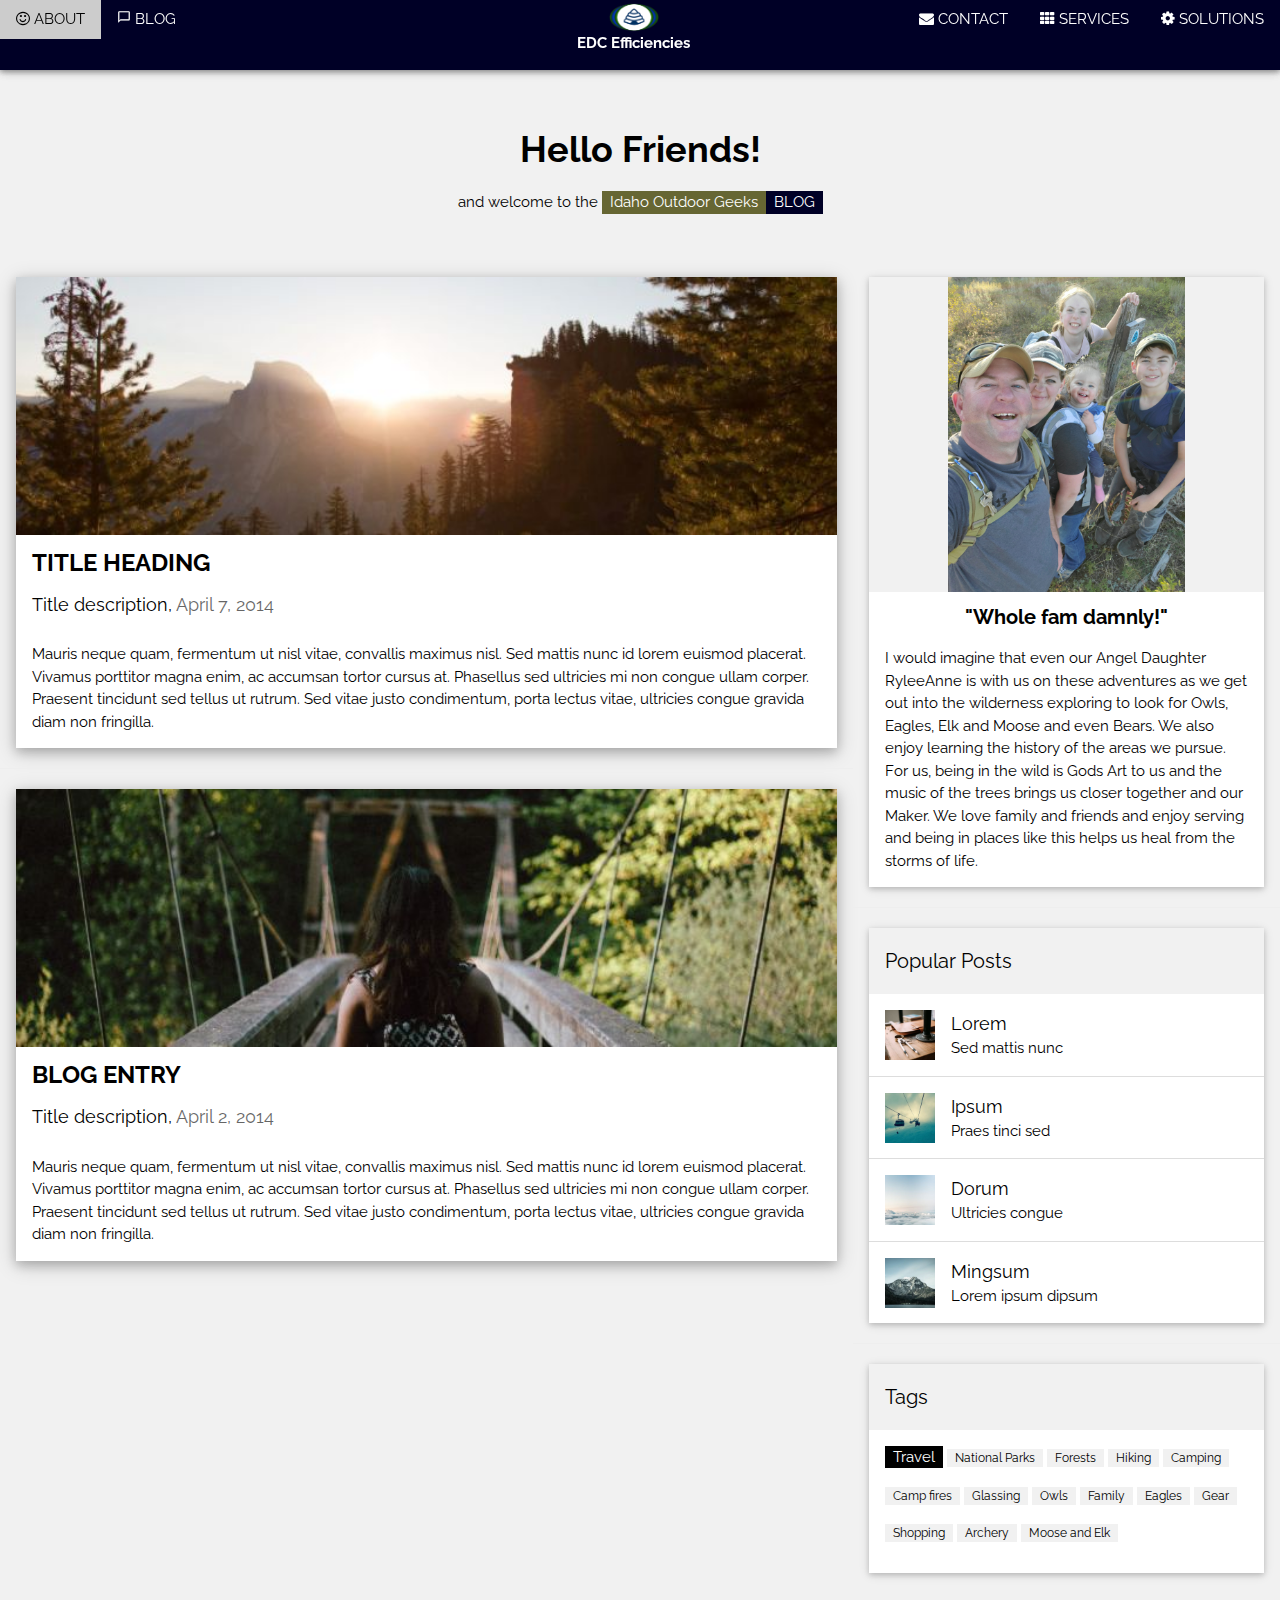
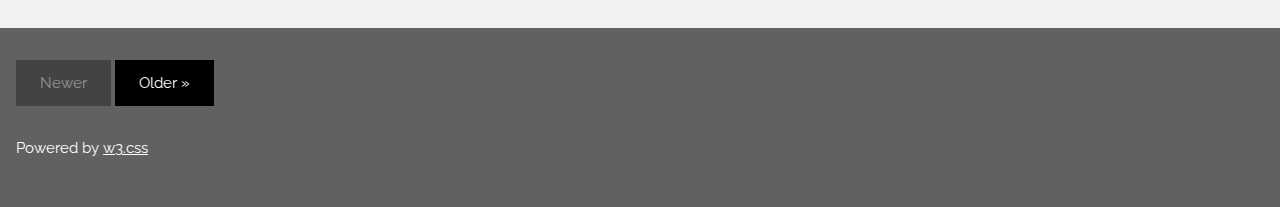
<file: iog.html>
<!DOCTYPE html>
<html>
<head>
<title>W3.CSS Template</title>
<meta charset="UTF-8">
<meta name="viewport" content="width=device-width, initial-scale=1">
<link rel="stylesheet" href="https://www.w3schools.com/w3css/5/w3.css">
<link rel="stylesheet" href="https://fonts.googleapis.com/css?family=Raleway">

<link rel="shortcut icon" type="image/png" href="trs-app-logo.png">
<link rel="stylesheet" href="https://www.w3schools.com/w3css/4/w3.css">
<link rel="stylesheet" href="https://fonts.googleapis.com/css?family=Raleway">
<link rel="stylesheet" href="https://cdnjs.cloudflare.com/ajax/libs/font-awesome/4.7.0/css/font-awesome.min.css">
<link href="https://fonts.googleapis.com/icon?family=Material+Icons" rel="stylesheet">
<style>
  .trs-odGreenBackground {background-color: #666633 !important;}
  .trs-blueBackground {background-color: #000026!important;}
  #a {
  quotes: '"' '"';
}
body,h1,h2,h3,h4,h5 {font-family: "Raleway", sans-serif}
</style>
</head>
<body class="w3-light-grey">
  <!-- Navbar (sit on top) -->
<div class="w3-top w3-card">
  <div class="w3-bar w3-text-white w3-card trs-blueBackground" id="myNavbar">
    <a href="index.html#about" class="w3-bar-item w3-button w3-left w3-hide-medium w3-hide-small"><i class="fa fa-smile-o" style="font-size:16px;"></i> ABOUT</a>
    <a href="iog.html" class="w3-bar-item w3-button w3-hide-medium w3-hide-small"><i class="material-icons" style="font-size: 14px;">chat_bubble_outline</i> BLOG</a>
    <a href="index.html#sol" class="w3-bar-item w3-button w3-right w3-hide-medium w3-hide-small"><i class="fa fa-gear" style="font-size:16px;"></i> SOLUTIONS</a>
    <a href="index.html#work" class="w3-bar-item w3-button w3-right w3-hide-medium w3-hide-small"><i class="fa fa-th"></i> SERVICES</a>
    <a href="index.html#contact" class="w3-bar-item w3-button w3-right w3-hide-medium w3-hide-small"><i class="fa fa-envelope"></i> CONTACT</a>
    <!--img class="w3-left" style="margin: 12px 12px 12px 12px;" src="trs-app-logo.png" width="40" height="40">
    <a href="#home" class="w3-bar-item w3-large w3-button w3-wide w3-hide-small"><strong>EDC Efficiencies</strong></a-->
    <div class="w3-center">
      
        <a href="index.html" class="w3-hide-small w3-text-white w3-hide-medium w3-hide-small" style="text-decoration: none;">
        <!-- <img src='trs-square-eye-transparent.png' width='80' style="margin-left: 3%;margin-top: -12px;margin-bottom: 8px;"><br> -->
          <img src='trs-square-eye-transparent.png' width='50' style="margin-left: 13.5%;margin-top: -8px;margin-bottom: 8px;">
          <p class="trs-blueBackground" style="margin-top: -18px;"><b style="margin-left: 13.5%;">EDC Efficiencies <!--small>Organizational and Preparedness Solutions</small--></b></p>
              
        </a>
      


      <a href="index.html" class="w3-hide-large" style="text-decoration: none;">
        <img src='trs-square-eye-transparent.png' width='50' style="margin-left: -6%;margin-top: -5px;margin-bottom: -5px;"><br>
        <p style="margin-top: -5px;margin-bottom: 2px;"><b class="w3-large" style="margin-left: -6%;">EDC Efficiencies</b></p>
      </a>
    </div>
    
    <!--div class="w3-right w3-hide-small w3-hide-medium">
      
      <a href="#sol" class="w3-bar-item w3-button"><i class="fa fa-gear" style="font-size:16px;"></i> SOLUTIONS</a>
      <a href="#team" class="w3-bar-item w3-button"><i class="fa fa-user"></i> TEAM</a>
      <a href="#work" class="w3-bar-item w3-button"><i class="fa fa-th"></i> SERVICES</a>
      DO NOT DELETE THE TAG BELOW THIS LINE.  When pricing is figured out, this will be implemented 
      
      <a href="#contact" class="w3-bar-item w3-button"><i class="fa fa-envelope"></i> CONTACT</a>
    </div-->
    <!-- Hide right-floated links on small screens and replace them with a menu icon -->
 
    <a href="javascript:void(0)" class="w3-bar-item w3-button w3-right w3-hide-large" style="margin-top: -70px;" onclick="w3_open()">
      <i class="fa fa-bars"></i>
    </a>
  </div>
  
</div>
<nav class="w3-sidebar w3-bar-block trs-blueBackground w3-card w3-animate-left w3-hide-large w3-text-white" style="display:none" id="mySidebar">
  <a href="javascript:void(0)" onclick="w3_close()" class="w3-bar-item w3-button w3-large w3-padding-16">Close ×</a>
  <a href="index.html#about" onclick="w3_close()" class="w3-bar-item w3-button">ABOUT</a>
  <a href="iog.html" onclick="w3_close()" class="w3-bar-item w3-button">BLOG</a>
  <a href="index.html#sol" onclick="w3_close()" class="w3-bar-item w3-button">SOLUTIONS</a>
  <a href="index.html#work" onclick="w3_close()" class="w3-bar-item w3-button">SERVICES</a>
  <!-- <a href="#pricing" onclick="w3_close()" class="w3-bar-item w3-button">PRICING</a> -->
  <a href="index.html#contact" onclick="w3_close()" class="w3-bar-item w3-button">CONTACT</a>
</nav>
<!-- Sidebar on small screens when clicking the menu icon -->
<!--nav class="w3-sidebar w3-bar-block trs-blueBackground w3-card w3-animate-left w3-hide-medium w3-hide-large w3-text-white" style="display:none" id="mySidebar">
  <a href="javascript:void(0)" onclick="w3_close()" class="w3-bar-item w3-button w3-large w3-padding-16">Close ×</a>
  <a href="index.html#about" onclick="w3_close()" class="w3-bar-item w3-button">ABOUT</a>
  <a href="iog.html" onclick="w3_close()" class="w3-bar-item w3-button">BLOG</a>
  <a href="index.html#sol" onclick="w3_close()" class="w3-bar-item w3-button">SOLUTIONS</a>
  <a href="index.html#work" onclick="w3_close()" class="w3-bar-item w3-button">SERVICES</a>
  
  <a href="index.html#contact" onclick="w3_close()" class="w3-bar-item w3-button">CONTACT</a>
</nav-->
<!-- w3-content defines a container for fixed size centered content, 
and is wrapped around the whole page content, except for the footer in this example -->
<div class="w3-content" style="max-width:1400px">

<!-- Header -->
<header class="w3-container w3-center w3-padding-32" style="margin-top: 80px;"> 
  <h1><b>Hello Friends!</b></h1>
  <p>and welcome to the <span class="w3-tag trs-odGreenBackground">Idaho Outdoor Geeks</span><span class="w3-tag trs-blueBackground">BLOG</span></p>
</header>

<!-- Grid -->
<div class="w3-row">

<!-- Blog entries -->
<div class="w3-col l8 s12">
  <!-- Blog entry -->
  <div class="w3-card-4 w3-margin w3-white">
    <img src="img/woods.jpg" alt="Nature" style="width:100%">
    <div class="w3-container">
      <h3><b>TITLE HEADING</b></h3>
      <h5>Title description, <span class="w3-opacity">April 7, 2014</span></h5>
    </div>

    <div class="w3-container">
      <p>Mauris neque quam, fermentum ut nisl vitae, convallis maximus nisl. Sed mattis nunc id lorem euismod placerat. Vivamus porttitor magna enim, ac accumsan tortor cursus at. Phasellus sed ultricies mi non congue ullam corper. Praesent tincidunt sed
        tellus ut rutrum. Sed vitae justo condimentum, porta lectus vitae, ultricies congue gravida diam non fringilla.</p>
      <div class="w3-row">
        <div class="w3-col m8 s12">
          <!-- <p><button class="w3-button w3-padding-large w3-white w3-border"><b>READ MORE »</b></button></p> -->
        </div>
        <div class="w3-col m4 w3-hide-small">
          <!-- <p><span class="w3-padding-large w3-right"><b>Comments  </b> <span class="w3-tag">0</span></span></p> -->
        </div>
      </div>
    </div>
  </div>
  <hr>

  <!-- Blog entry -->
  <div class="w3-card-4 w3-margin w3-white">
  <img src="img/bridge.jpg" alt="Norway" style="width:100%">
    <div class="w3-container">
      <h3><b>BLOG ENTRY</b></h3>
      <h5>Title description, <span class="w3-opacity">April 2, 2014</span></h5>
    </div>

    <div class="w3-container">
      <p>Mauris neque quam, fermentum ut nisl vitae, convallis maximus nisl. Sed mattis nunc id lorem euismod placerat. Vivamus porttitor magna enim, ac accumsan tortor cursus at. Phasellus sed ultricies mi non congue ullam corper. Praesent tincidunt sed
        tellus ut rutrum. Sed vitae justo condimentum, porta lectus vitae, ultricies congue gravida diam non fringilla.</p>
      <div class="w3-row">
        <div class="w3-col m8 s12">
          <!-- <p><button class="w3-button w3-padding-large w3-white w3-border"><b>READ MORE »</b></button></p> -->
        </div>
        <div class="w3-col m4 w3-hide-small">
          <!-- <p><span class="w3-padding-large w3-right"><b>Comments  </b> <span class="w3-badge">2</span></span></p> -->
        </div>
      </div>
    </div>
  </div>
<!-- END BLOG ENTRIES -->
</div>

<!-- Introduction menu -->
<div class="w3-col l4">
  <!-- About Card -->
  <div class="w3-card w3-margin w3-margin-top">
  <!-- <img src="img/iog-img/avatar_g.jpg" style="width:100%"> -->
  <img src="img/2025-09-13 18.25.40.jpg" style="width:60%;margin-left: 20%;">
  
    <div class="w3-container w3-white">
      <h4 class="w3-center"><b>"Whole fam damnly!"</b></h4>
      <p>I would imagine that even our Angel Daughter RyleeAnne is with us on these adventures as we get out into the wilderness exploring to look for Owls, Eagles, Elk and Moose and even Bears.  We also enjoy learning the history of the areas we pursue.  For us, being in the wild is Gods Art to us and the music of the trees brings us closer together and our Maker.  We love family and friends and enjoy serving and being in places like this helps us heal from the storms of life.</p>
    </div>
  </div><hr>
  
  <!-- Posts -->
  <div class="w3-card w3-margin">
    <div class="w3-container w3-padding">
      <h4>Popular Posts</h4>
    </div>
    <ul class="w3-ul w3-hoverable w3-white">
      <li class="w3-padding-16">
        <img src="img/workshop.jpg" alt="Image" class="w3-left w3-margin-right" style="width:50px">
        <span class="w3-large">Lorem</span><br>
        <span>Sed mattis nunc</span>
      </li>
      <li class="w3-padding-16">
        <img src="img/gondol.jpg" alt="Image" class="w3-left w3-margin-right" style="width:50px">
        <span class="w3-large">Ipsum</span><br>
        <span>Praes tinci sed</span>
      </li> 
      <li class="w3-padding-16">
        <img src="img/skies.jpg" alt="Image" class="w3-left w3-margin-right" style="width:50px">
        <span class="w3-large">Dorum</span><br>
        <span>Ultricies congue</span>
      </li>   
      <li class="w3-padding-16 w3-hide-medium w3-hide-small">
        <img src="img/rock.jpg" alt="Image" class="w3-left w3-margin-right" style="width:50px">
        <span class="w3-large">Mingsum</span><br>
        <span>Lorem ipsum dipsum</span>
      </li>  
    </ul>
  </div>
  <hr> 
 
  <!-- Labels / tags -->
  <div class="w3-card w3-margin">
    <div class="w3-container w3-padding">
      <h4>Tags</h4>
    </div>
    <div class="w3-container w3-white">
    <p><span class="w3-tag w3-black w3-margin-bottom">Travel</span> <span class="w3-tag w3-light-grey w3-small w3-margin-bottom">National Parks</span> <span class="w3-tag w3-light-grey w3-small w3-margin-bottom">Forests</span>
      <span class="w3-tag w3-light-grey w3-small w3-margin-bottom">Hiking</span> <span class="w3-tag w3-light-grey w3-small w3-margin-bottom">Camping</span> <span class="w3-tag w3-light-grey w3-small w3-margin-bottom">Camp fires</span>
      <span class="w3-tag w3-light-grey w3-small w3-margin-bottom">Glassing</span> <span class="w3-tag w3-light-grey w3-small w3-margin-bottom">Owls</span> <span class="w3-tag w3-light-grey w3-small w3-margin-bottom">Family</span>
      <span class="w3-tag w3-light-grey w3-small w3-margin-bottom">Eagles</span> <span class="w3-tag w3-light-grey w3-small w3-margin-bottom">Gear</span> <span class="w3-tag w3-light-grey w3-small w3-margin-bottom">Shopping</span>
      <span class="w3-tag w3-light-grey w3-small w3-margin-bottom">Archery</span> <span class="w3-tag w3-light-grey w3-small w3-margin-bottom">Moose and Elk</span>
    </p>
    </div>
  </div>
  
<!-- END Introduction Menu -->
</div>

<!-- END GRID -->
</div><br>

<!-- END w3-content -->
</div>

<!-- Footer -->
<footer class="w3-container w3-dark-grey w3-padding-32 w3-margin-top">
  <button class="w3-button w3-black w3-disabled w3-padding-large w3-margin-bottom">Newer</button>
  <button class="w3-button w3-black w3-padding-large w3-margin-bottom">Older »</button>
  <p>Powered by <a href="https://www.w3schools.com/w3css/default.asp" target="_blank">w3.css</a></p>
</footer>

<script>
// Modal Image Gallery
function onClick(element) {
  document.getElementById("img01").src = element.src;
  document.getElementById("modal01").style.display = "block";
  var captionText = document.getElementById("caption");
  captionText.innerHTML = element.alt;
}


// Toggle between showing and hiding the sidebar when clicking the menu icon
var mySidebar = document.getElementById("mySidebar");

function w3_open() {
  if (mySidebar.style.display === 'block') {
    mySidebar.style.display = 'none';
  } else {
    mySidebar.style.display = 'block';
  }
}

// Close the sidebar with the close button
function w3_close() {
    mySidebar.style.display = "none";
}
</script>
</body>
</html>
</file>
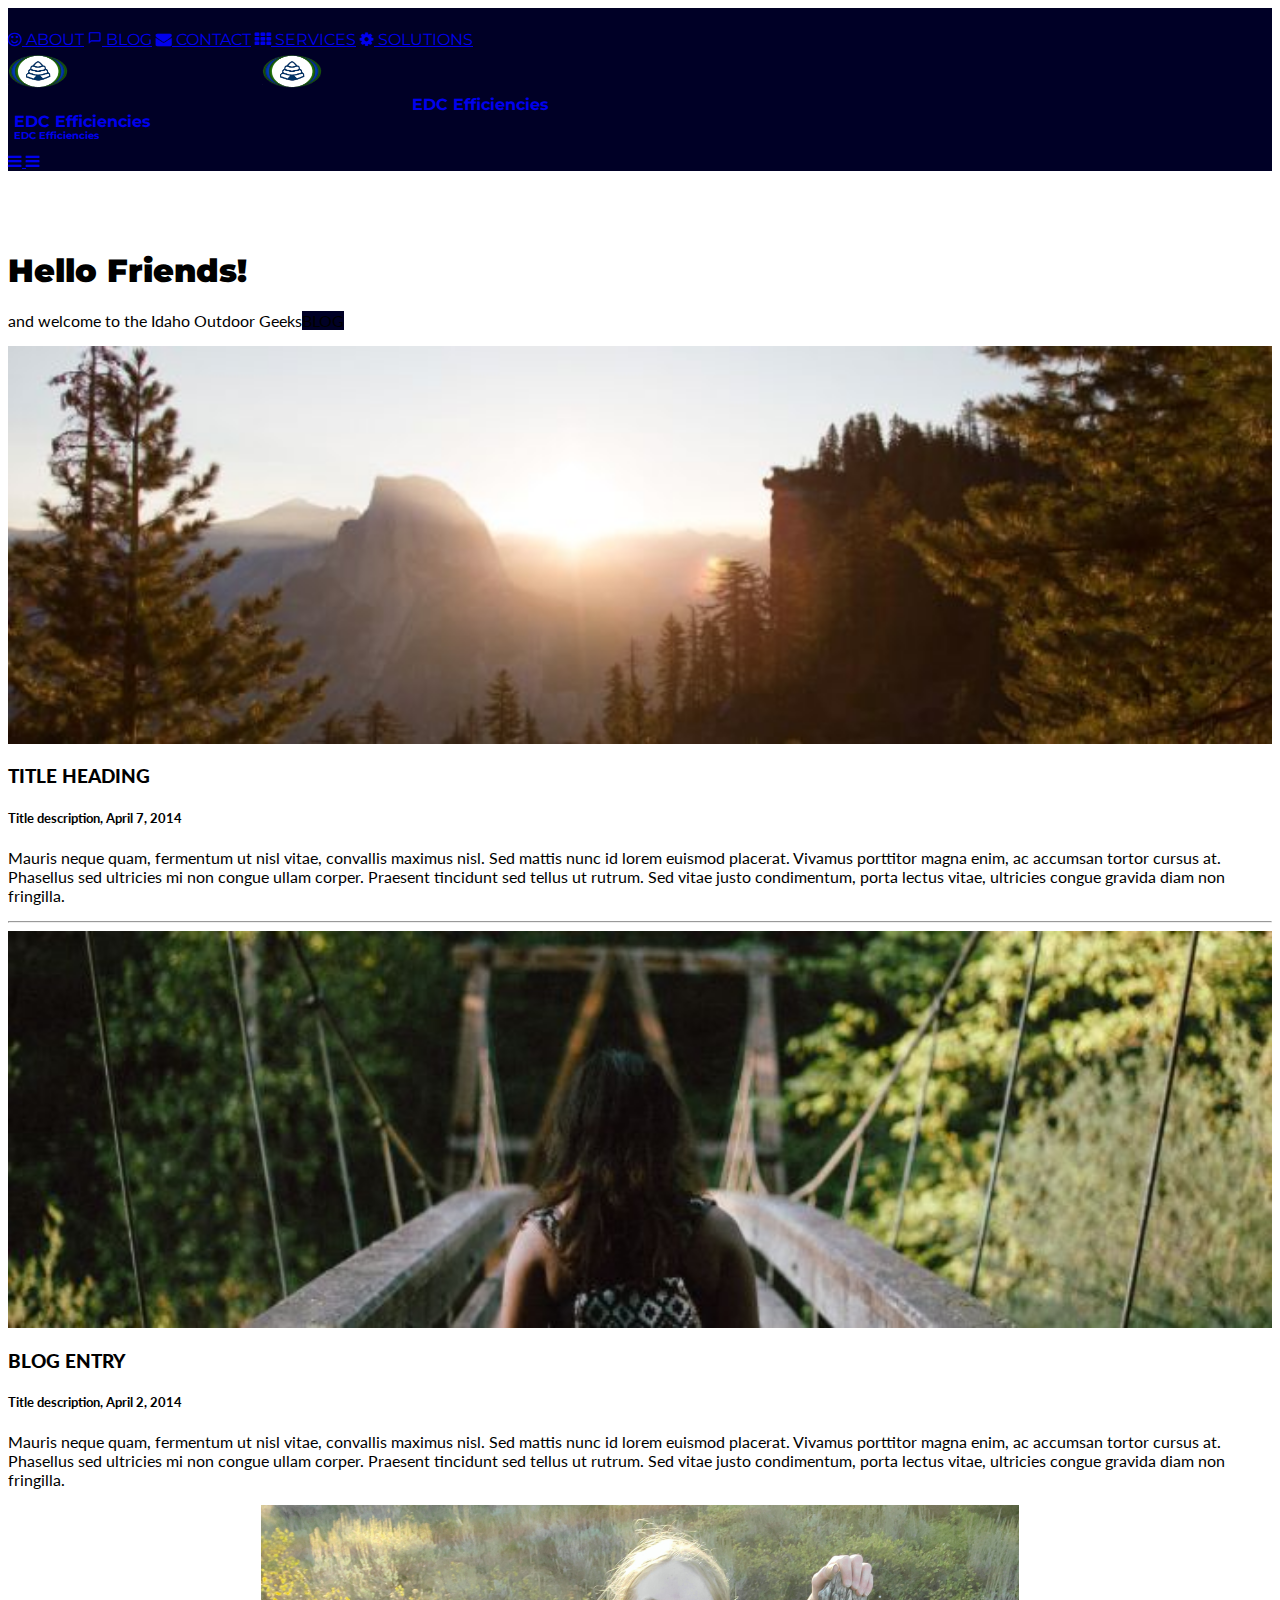
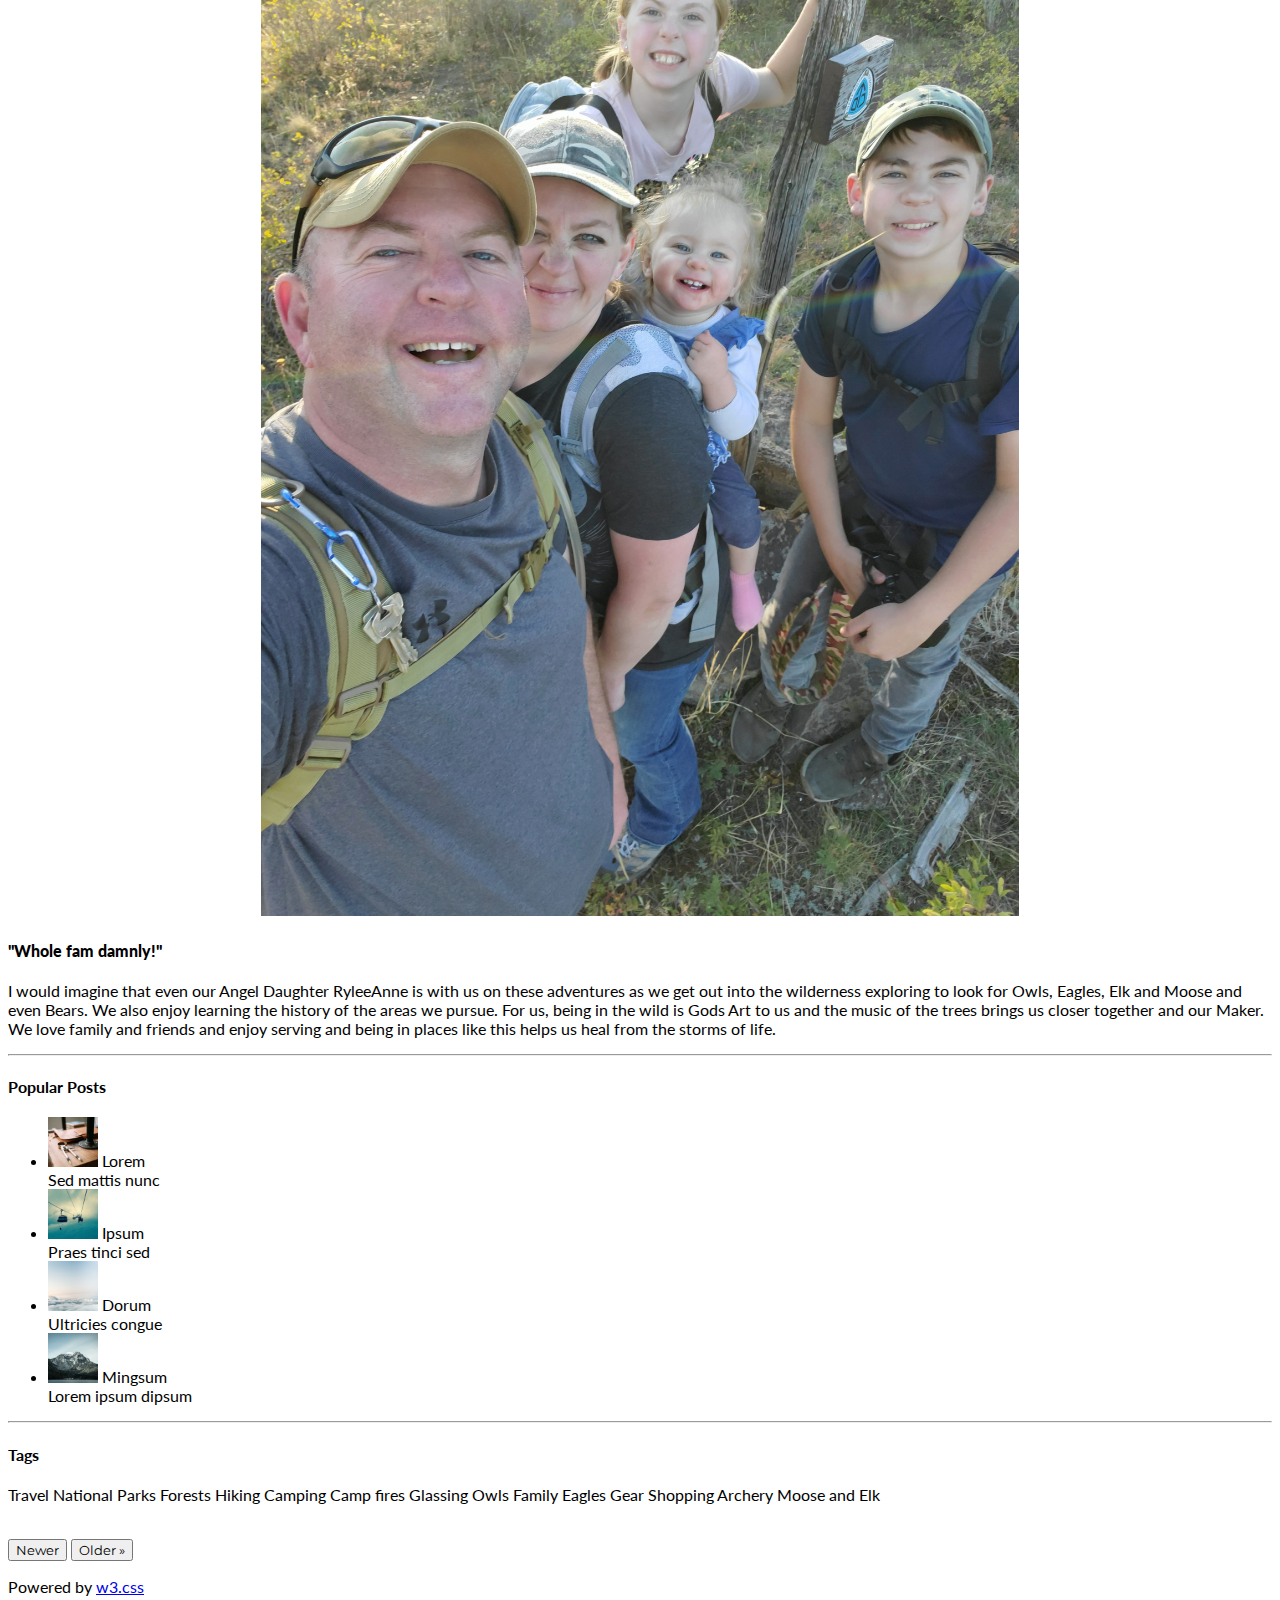
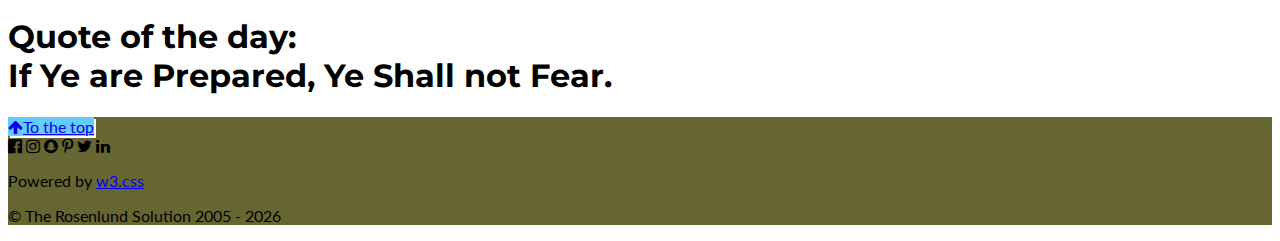
<file: new-iog.html>
<!DOCTYPE html>
<html lang="en">
<head>
<title>W3.CSS Template</title>
<meta charset="UTF-8">
<meta name="viewport" content="width=device-width, initial-scale=1">
<link rel="stylesheet" href="https://www.w3schools.com/w3css/5/w3.css">
<link rel="stylesheet" href="https://fonts.googleapis.com/css?family=Lato">
<link rel="stylesheet" href="https://fonts.googleapis.com/css?family=Montserrat">
<link rel="stylesheet" href="https://cdnjs.cloudflare.com/ajax/libs/font-awesome/4.7.0/css/font-awesome.min.css">

<link rel="shortcut icon" type="image/png" href="trs-app-logo.png">
    <!-- <link rel="stylesheet" href="https://www.w3schools.com/w3css/4/w3.css"> -->
    <link rel="stylesheet" href="https://fonts.googleapis.com/css?family=Raleway">
<!-- <link rel="stylesheet" href="https://cdnjs.cloudflare.com/ajax/libs/font-awesome/4.7.0/css/font-awesome.min.css"> -->
    <link href="https://fonts.googleapis.com/icon?family=Material+Icons" rel="stylesheet">
<style>
  .trs-blueBackground {background-color: #000026!important;}
    .solutions-2 {
      background-image: url("img/solutions-2.png");
      width: 20px;
      height: 20px;
    }
    .trs-blueTxt {color: #000026!important;}
    .trs-greenBackground {background-color: #666633 !important;}
    .trs-darkGreenTxt {color: #004400 !important;}
    .trs-odGreenTxt {color: #666633 !important;}
    .trs-margin-top{margin-top: 8px;}
    .trs-lightBlue {color: #66ccff !important}
    .trs-hoverLightBlue:hover {color: #66ccff !important}
    .trs-hoverDarkBlue:hover {color: #000026 !important}
    .trs-lightBlueBackround {background-color: #66ccff !important}
    .trs-hoverLightBlueBackround:hover {background-color: #66ccff !important}
    .w3-button {opacity: none !important}
body,h1,h2,h3,h4,h5,h6 {font-family: "Lato", sans-serif}
.w3-bar,h1,button {font-family: "Montserrat", sans-serif}
.fa-anchor,.fa-coffee {font-size:200px}
</style>
</head>
<body>

<!-- Navbar -->
<div class="w3-top">
  <!-- Navbar (sit on top) for large screens -->
  <div class="w3-top w3-card" style="width: 100%;">
    <div class="w3-bar w3-text-white w3-card trs-blueBackground" id="myNavbar">
      <a href="#about" class="w3-bar-item w3-button w3-left w3-hide-medium w3-hide-small"><i class="fa fa-smile-o" style="font-size:16px;margin-top: 23px;"></i> ABOUT</a>
      <a href="new-iog.html" class="w3-bar-item w3-button w3-hide-medium w3-hide-small"><i class="material-icons" style="font-size: 14px;margin-top: 23px;">chat_bubble_outline</i> BLOG</a>
      <a href="#contact" class="w3-bar-item w3-button w3-right w3-hide-medium w3-hide-small"><i class="fa fa-envelope" style="margin-top: 23px;"></i> CONTACT</a>
      <a href="#work" class="w3-bar-item w3-button w3-right w3-hide-medium w3-hide-small"><i class="fa fa-th" style="margin-top: 23px;"></i> SERVICES</a>
      <a href="#sol" class="w3-bar-item w3-button w3-right w3-hide-medium w3-hide-small"><i class="fa fa-gear" style="font-size:16px;margin-top: 23px;"></i> SOLUTIONS</a>
      
      
      <div class="w3-center">
        <a href="index.html" class="w3-text-white" style="text-decoration: none;">
          <img src='trs-square-eye-transparent.png' class="w3-hide-large" width='60' style="margin-top: -8px;margin-bottom: 8px;">
          <img src='trs-square-eye-transparent.png' class="w3-hide-medium w3-hide-small" width='60' style="margin-left: 15%;margin-top: -8px;margin-bottom: 8px;">
          <p class="trs-blueBackground w3-hide-medium w3-hide-small" style="margin-left: 32%;margin-top: -18px;"><b>EDC Efficiencies </b></p>
          <p class="trs-blueBackground w3-hide-large w3-hide-small" style="margin-left: 0.5%;margin-top: -18px;"><b>EDC Efficiencies </b></p>
          <p class="trs-blueBackground w3-hide-large w3-hide-medium" style="margin-left: 0.5%;margin-top: -18px;font-size: 10px;"><b>EDC Efficiencies </b></p>
        </a>
      </div>
      
      <a href="javascript:void(0)" class="w3-bar-item w3-button w3-right w3-hide-large w3-hide-small" style="margin-top: -60px;" onclick="w3_open()">
        <i class="fa fa-bars"></i>
      </a>
      <a href="javascript:void(0)" class="w3-bar-item w3-button w3-right w3-hide-large w3-hide-medium" style="margin-top: -53px;" onclick="w3_open()">
        <i class="fa fa-bars"></i>
      </a>
    </div>
  </div>
  <!--div class="w3-bar w3-red w3-card w3-large">
    <a class="w3-bar-item w3-button w3-hide-large w3-right w3-padding-large w3-hover-white w3-large w3-red" href="javascript:void(0);" onclick="myFunction()" title="Toggle Navigation Menu"><i class="fa fa-bars"></i></a>
    <p style="margin-top: -15px;margin-bottom: -15px;"><a href="#" class="" style="margin-left: 45.3%;">
      <img src='trs-square-eye-transparent.png' width='80'><br>
      <span style="margin-left: 30%;margin-top: -10px;">EDC Efficiencies</span>
    </a></p>
    <p style="margin-top: -60px;margin-bottom: -15px;"><a href="#" class="w3-button w3-hide-small w3-hide-medium w3-padding-large w3-hover-white w3-right">Link 1</a></p>
    <p style="margin-top: -60px;margin-bottom: -15px;"><a href="#" class="w3-button w3-hide-small w3-hide-medium w3-padding-large w3-hover-white w3-right">Link 2</a></p>
    <p style="margin-top: -60px;margin-bottom: -15px;"><a href="#" class="w3-button w3-hide-small w3-hide-medium w3-padding-large w3-hover-white w3-right">Link 3</a></p>
    <p style="margin-top: -60px;margin-bottom: -15px;"><a href="#" class="w3-button w3-hide-small w3-hide-medium w3-padding-large w3-hover-white w3-right">Link 4</a></p>
  </div-->
  <!-- Navbar on small screens -->
  <!--div id="navDemo" class="w3-bar-block w3-white w3-hide w3-hide-large w3-hide-medium w3-large">
    <a href="#" class="w3-bar-item w3-button w3-padding-large">Link 1</a>
    <a href="#" class="w3-bar-item w3-button w3-padding-large">Link 2</a>
    <a href="#" class="w3-bar-item w3-button w3-padding-large">Link 3</a>
    <a href="#" class="w3-bar-item w3-button w3-padding-large">Link 4</a>
  </div-->
  <!-- Sidebar on small screens when clicking the menu icon -->
<nav class="w3-sidebar w3-bar-block trs-blueBackground w3-card w3-animate-left w3-hide-large w3-text-white" style="display:none" id="mySidebar">
  <a href="javascript:void(0)" onclick="w3_close()" class="w3-bar-item w3-button w3-large w3-padding-16">Close ×</a>
  <a href="#about" onclick="w3_close()" class="w3-bar-item w3-button">ABOUT</a>
  <a href="new-iog.html" onclick="w3_close()" class="w3-bar-item w3-button">BLOG</a>
  <a href="#sol" onclick="w3_close()" class="w3-bar-item w3-button">SOLUTIONS</a>
  <a href="#work" onclick="w3_close()" class="w3-bar-item w3-button">SERVICES</a>
  <!-- <a href="#pricing" onclick="w3_close()" class="w3-bar-item w3-button">PRICING</a> -->
  <a href="#contact" onclick="w3_close()" class="w3-bar-item w3-button">CONTACT</a>
</nav>
</div>

<!-- Header -->
<!--header class="w3-container trs-blueBackground w3-center w3-text-white" style="padding:128px 16px" id="home">
  <h1 class="w3-margin w3-jumbo w3-hide-small w3-hide-medium">Get Organized, Be Ready</h1>
  <h1 class="w3-margin w3-large w3-hide-large w3-hide-medium">Get Organized, Be Ready</h1>
  <h1 class="w3-margin w3-hide-large w3-hide-small" style="font-size: 30px;">Get Organized, Be Ready</h1>
  <p class="w3-xlarge">Simple Preparedness Solutions</p>
  <button class="w3-button w3-black w3-padding-large w3-large w3-margin-top">Learn More</button>
</header-->

<!-- Header -->
<div class="w3-container" id="home">

<header class="w3-container w3-center w3-padding-32" style="margin-top: 80px;"> 
  <h1><b>Hello Friends!</b></h1>
  <p>and welcome to the <span class="w3-tag trs-odGreenBackground">Idaho Outdoor Geeks</span><span class="w3-tag trs-blueBackground">BLOG</span></p>
</header>
</div>

<!-- Grid -->
<div class="w3-row">

<!-- Blog entries -->
<div class="w3-col l8 s12">
  <!-- Blog entry -->
  <div class="w3-card-4 w3-margin w3-white">
    <img src="img/woods.jpg" alt="Nature" style="width:100%">
    <div class="w3-container">
      <h3><b>TITLE HEADING</b></h3>
      <h5>Title description, <span class="w3-opacity">April 7, 2014</span></h5>
    </div>

    <div class="w3-container">
      <p>Mauris neque quam, fermentum ut nisl vitae, convallis maximus nisl. Sed mattis nunc id lorem euismod placerat. Vivamus porttitor magna enim, ac accumsan tortor cursus at. Phasellus sed ultricies mi non congue ullam corper. Praesent tincidunt sed
        tellus ut rutrum. Sed vitae justo condimentum, porta lectus vitae, ultricies congue gravida diam non fringilla.</p>
      <div class="w3-row">
        <div class="w3-col m8 s12">
          <!-- <p><button class="w3-button w3-padding-large w3-white w3-border"><b>READ MORE »</b></button></p> -->
        </div>
        <div class="w3-col m4 w3-hide-small">
          <!-- <p><span class="w3-padding-large w3-right"><b>Comments  </b> <span class="w3-tag">0</span></span></p> -->
        </div>
      </div>
    </div>
  </div>
  <hr>

  <!-- Blog entry -->
  <div class="w3-card-4 w3-margin w3-white">
  <img src="img/bridge.jpg" alt="Norway" style="width:100%">
    <div class="w3-container">
      <h3><b>BLOG ENTRY</b></h3>
      <h5>Title description, <span class="w3-opacity">April 2, 2014</span></h5>
    </div>

    <div class="w3-container">
      <p>Mauris neque quam, fermentum ut nisl vitae, convallis maximus nisl. Sed mattis nunc id lorem euismod placerat. Vivamus porttitor magna enim, ac accumsan tortor cursus at. Phasellus sed ultricies mi non congue ullam corper. Praesent tincidunt sed
        tellus ut rutrum. Sed vitae justo condimentum, porta lectus vitae, ultricies congue gravida diam non fringilla.</p>
      <div class="w3-row">
        <div class="w3-col m8 s12">
          <!-- <p><button class="w3-button w3-padding-large w3-white w3-border"><b>READ MORE »</b></button></p> -->
        </div>
        <div class="w3-col m4 w3-hide-small">
          <!-- <p><span class="w3-padding-large w3-right"><b>Comments  </b> <span class="w3-badge">2</span></span></p> -->
        </div>
      </div>
    </div>
  </div>
<!-- END BLOG ENTRIES -->
</div>

<!-- Introduction menu -->
<div class="w3-col l4">
  <!-- About Card -->
  <div class="w3-card w3-margin w3-margin-top">
  <!-- <img src="img/iog-img/avatar_g.jpg" style="width:100%"> -->
  <img src="img/2025-09-13 18.25.40.jpg" style="width:60%;margin-left: 20%;">
  
    <div class="w3-container w3-white">
      <h4 class="w3-center"><b>"Whole fam damnly!"</b></h4>
      <p>I would imagine that even our Angel Daughter RyleeAnne is with us on these adventures as we get out into the wilderness exploring to look for Owls, Eagles, Elk and Moose and even Bears.  We also enjoy learning the history of the areas we pursue.  For us, being in the wild is Gods Art to us and the music of the trees brings us closer together and our Maker.  We love family and friends and enjoy serving and being in places like this helps us heal from the storms of life.</p>
    </div>
  </div><hr>
  
  <!-- Posts -->
  <div class="w3-card w3-margin">
    <div class="w3-container w3-padding">
      <h4>Popular Posts</h4>
    </div>
    <ul class="w3-ul w3-hoverable w3-white">
      <li class="w3-padding-16">
        <img src="img/workshop.jpg" alt="Image" class="w3-left w3-margin-right" style="width:50px">
        <span class="w3-large">Lorem</span><br>
        <span>Sed mattis nunc</span>
      </li>
      <li class="w3-padding-16">
        <img src="img/gondol.jpg" alt="Image" class="w3-left w3-margin-right" style="width:50px">
        <span class="w3-large">Ipsum</span><br>
        <span>Praes tinci sed</span>
      </li> 
      <li class="w3-padding-16">
        <img src="img/skies.jpg" alt="Image" class="w3-left w3-margin-right" style="width:50px">
        <span class="w3-large">Dorum</span><br>
        <span>Ultricies congue</span>
      </li>   
      <li class="w3-padding-16 w3-hide-medium w3-hide-small">
        <img src="img/rock.jpg" alt="Image" class="w3-left w3-margin-right" style="width:50px">
        <span class="w3-large">Mingsum</span><br>
        <span>Lorem ipsum dipsum</span>
      </li>  
    </ul>
  </div>
  <hr> 
 
  <!-- Labels / tags -->
  <div class="w3-card w3-margin">
    <div class="w3-container w3-padding">
      <h4>Tags</h4>
    </div>
    <div class="w3-container w3-white">
    <p><span class="w3-tag w3-black w3-margin-bottom">Travel</span> <span class="w3-tag w3-light-grey w3-small w3-margin-bottom">National Parks</span> <span class="w3-tag w3-light-grey w3-small w3-margin-bottom">Forests</span>
      <span class="w3-tag w3-light-grey w3-small w3-margin-bottom">Hiking</span> <span class="w3-tag w3-light-grey w3-small w3-margin-bottom">Camping</span> <span class="w3-tag w3-light-grey w3-small w3-margin-bottom">Camp fires</span>
      <span class="w3-tag w3-light-grey w3-small w3-margin-bottom">Glassing</span> <span class="w3-tag w3-light-grey w3-small w3-margin-bottom">Owls</span> <span class="w3-tag w3-light-grey w3-small w3-margin-bottom">Family</span>
      <span class="w3-tag w3-light-grey w3-small w3-margin-bottom">Eagles</span> <span class="w3-tag w3-light-grey w3-small w3-margin-bottom">Gear</span> <span class="w3-tag w3-light-grey w3-small w3-margin-bottom">Shopping</span>
      <span class="w3-tag w3-light-grey w3-small w3-margin-bottom">Archery</span> <span class="w3-tag w3-light-grey w3-small w3-margin-bottom">Moose and Elk</span>
    </p>
    </div>
  </div>
  
<!-- END Introduction Menu -->
</div>

<!-- END GRID -->
</div><br>

<!-- END w3-content -->
</div>

<!-- Footer -->
<footer class="w3-container w3-dark-grey w3-padding-32 w3-margin-top">
  <button class="w3-button w3-black w3-disabled w3-padding-large w3-margin-bottom">Newer</button>
  <button class="w3-button w3-black w3-padding-large w3-margin-bottom">Older »</button>
  <p>Powered by <a href="https://www.w3schools.com/w3css/default.asp" target="_blank">w3.css</a></p>
</footer>







<!-- Solutions -->
<!--div class="w3-container" style="padding:100px 16px;" id="sol">
  <h3 class="w3-center">WHAT WE PROVIDE</h3>
  
  <div class="w3-row-padding w3-center" style="margin-top:74px">
    <div class="w3-quarter">
      <i class="fa fa-refresh w3-margin-bottom w3-jumbo w3-center trs-odGreenTxt"></i>
      <p class="w3-large">Clean</p>
      <p class="w3-hide-medium">Having a clean environment brings clarity and peace of mind.<br>
      Clean surfaces give us confidence in where we place our hands and things, giving us confidence in our step.<br>
      Having clean tech, tools and equipment keeps things free from dust that helps prevent overheating, while keeping the software that is running our devices, clean and up to date and virus free.<br>
      We can help you get all cleaned up giving you peace of mind in your preparedness practices.</p>
    </div>
    <div class="w3-quarter">
      <i class="fa fa-th w3-margin-bottom w3-jumbo trs-odGreenTxt"></i>
      <p class="w3-large">Organize</p>
      <p class="w3-hide-medium">It pays to be organized.<br>
      Getting organized leads to less stress.<br>
      Having less stress leads to a clearer mind.<br>
      Having a clearer mind helps us think about improvement and better order to things.<br>
      Having good order gives good peace of mind.<br>
      Having a good peace of mind helps us find joy and achieve happiness.</p>
    </div>
    <div class="w3-quarter">
      <i class="fa fa-cog w3-margin-bottom w3-jumbo trs-odGreenTxt"></i>
      <p class="w3-large">Prepare</p>
      <p class="w3-hide-medium">If we are prepared, we shall not fear.<br>
      Preparation is not just a thing to do, it is a way of life.<br>
      Good Planning and Preparation give us purpose.<br>
      Planning helps keep things fresh in our minds.<br>
      Planning helps us adapt to changes.<br>
      Being prepared gives us confidence.<br> 
      Confidence reassures us that we are ready to battle life.
      
    </div>
    <div class="w3-quarter">
      <i class="fa fa-shield w3-margin-bottom w3-jumbo trs-odGreenTxt"></i>
      <p class="w3-large">Secure</p>
      <p class="w3-hide-medium">Security is number one.<br>
      We are living in uncertain times.<br>
      We are also living in a beautiful world.<br>
      Having good security helps us feel safe.<br>
      Having good Situational awareness.<br>
      Keeps us on our guard.<br>
      Keeping us ready<br>
      and practicing safe concepts<br>
      in all that we do.<br>
      Having good Community<br>
      solidifies security.<br>
      Lets look out for each other!</p>
    </div>
  </div>
  <h3 class="w3-center">Utilizing Tech to do so</h3>
</div-->

<!-- First Grid -->
<!--div class="w3-row-padding w3-padding-64 w3-container">
  <div class="w3-content">
    <div class="w3-third w3-center">
      <i class="fa fa-anchor w3-padding-64 w3-text-red"></i>
    </div>
    <div class="w3-twothird">
      <h1>Lorem Ipsum</h1>
      <h5 class="w3-padding-32">Lorem ipsum dolor sit amet, consectetur adipiscing elit, sed do eiusmod tempor incididunt ut labore et dolore magna aliqua. Ut enim ad minim veniam, quis nostrud exercitation ullamco laboris nisi ut aliquip ex ea commodo consequat.</h5>

      <p class="w3-text-grey">Lorem ipsum dolor sit amet, consectetur adipiscing elit, sed do eiusmod tempor incididunt ut labore et dolore magna aliqua. Ut enim ad minim veniam, quis nostrud exercitation ullamco laboris nisi ut aliquip ex ea commodo consequat. Excepteur sint
        occaecat cupidatat non proident, sunt in culpa qui officia deserunt mollit anim id est laborum consectetur adipiscing elit, sed do eiusmod tempor incididunt ut labore et dolore magna aliqua. Ut enim ad minim veniam, quis nostrud exercitation ullamco
        laboris nisi ut aliquip ex ea commodo consequat.</p>
    </div>

    
  </div>
</div-->

<!-- Second Grid -->
<!--div class="w3-row-padding w3-light-grey w3-padding-64 w3-container">
  <div class="w3-content">
    <div class="w3-third w3-center">
      <i class="fa fa-coffee w3-padding-64 w3-text-red w3-margin-right"></i>
    </div>

    <div class="w3-twothird">
      <h1>Lorem Ipsum</h1>
      <h5 class="w3-padding-32">Lorem ipsum dolor sit amet, consectetur adipiscing elit, sed do eiusmod tempor incididunt ut labore et dolore magna aliqua. Ut enim ad minim veniam, quis nostrud exercitation ullamco laboris nisi ut aliquip ex ea commodo consequat.</h5>

      <p class="w3-text-grey">Lorem ipsum dolor sit amet, consectetur adipiscing elit, sed do eiusmod tempor incididunt ut labore et dolore magna aliqua. Ut enim ad minim veniam, quis nostrud exercitation ullamco laboris nisi ut aliquip ex ea commodo consequat. Excepteur sint
        occaecat cupidatat non proident, sunt in culpa qui officia deserunt mollit anim id est laborum consectetur adipiscing elit, sed do eiusmod tempor incididunt ut labore et dolore magna aliqua. Ut enim ad minim veniam, quis nostrud exercitation ullamco
        laboris nisi ut aliquip ex ea commodo consequat.</p>
    </div>
  </div>
</div-->
<!-- Promo Section - "We know design" -->
<!--div class="w3-container trs-greenBackground" style="padding:128px 16px">
  <div class="w3-row-padding">
    <div class="w3-col m6">
      <h3 class="trs-blueTxt">Simple Tech for Simple Prep</h3>
      <p class="w3-text-white">Getting Organized and Prepared for every day life utilizing technology for Simple Preparedness Solutions.</p>
      <p class="w3-text-white">We can help you understand your technology for simpler preparedness solutions.<br>Comms, gps, phones, tablets, computers.<br>We use all of these devices in the great outdoors at times.  We can help you better understand these devices and how to use them.</p>
      <p><a href="#work" class="w3-button trs-lightBlueBackround" style="box-shadow: 2px 2px #000026;"><i class="fa fa-th"> </i> View Our Works</a></p>
    </div>
    <div class="w3-col m6">
      <img class="w3-image w3-round-large" src="https://www.w3schools.com/w3images/phone_buildings.jpg" alt="Buildings" width="700" height="394">
    </div>
  </div>
</div-->

<!-- Work Section -->
<!--div class="w3-container" style="padding:100px 16px" id="work">
  <h3 class="w3-center">WHAT WE DO</h3>
  <p class="w3-center w3-large">We have been pretty diverse</p>

  <div class="w3-row-padding" style="margin-top:64px">
    <div class="w3-col l4 m6">
      <img src="2023-11-18 14.18.41.jpg" style="width:100%" onclick="onClick(this)" class="w3-hover-opacity" alt="Exploring">
      <p class="w3-center" style="margin-top: -5px;margin-bottom: -5px;">Exploring</p>
    </div>
    <div class="w3-col l4 m6">
      <img src="2023-12-02 14.48.07.jpg" style="width:100%" onclick="onClick(this)" class="w3-hover-opacity" alt="Wild life Photography ">
      <p class="w3-center" style="margin-top: -5px;margin-bottom: -5px;">Wild life Photography</p>
    </div>
    <div class="w3-col l4 m6">
      <img src="2023-12-09 14.26.48.jpg" style="width:100%" onclick="onClick(this)" class="w3-hover-opacity" alt="Year round Exercise">
      <p class="w3-center" style="margin-top: -5px;margin-bottom: -5px;">Year round Exercise</p>
    </div>
    
  </div>

  <div class="w3-row-padding w3-section">
    
    <div class="w3-col l4 m6">
      <img src="2024-03-12 12.12.39.jpg" style="width:100%" onclick="onClick(this)" class="w3-hover-opacity" alt="Computer Cleaning">
      <p class="w3-center" style="margin-top: -5px;margin-bottom: -5px;">Computer Cleaning</p>
    </div>
    <div class="w3-col l4 m6">
      <img src="WebCode.png" style="width:100%" onclick="onClick(this)" class="w3-hover-opacity" alt="Web Building">
      <p class="w3-center" style="margin-top: -5px;margin-bottom: -5px;">Web Building</p>
    </div>
    <div class="w3-col l4 m6">
      <img src="gettyimages-1599973349-612x612.jpg" style="width:100%" onclick="onClick(this)" class="w3-hover-opacity" alt="Cyber Security">
      <p class="w3-center" style="margin-top: -5px;margin-bottom: -5px;">Cyber Security</p>
    </div>
  </div>

  <div class="w3-row-padding w3-section">
    <div class="w3-col l4 m6">
      <img src="2024-01-15 11.44.42.jpg" style="width:100%" onclick="onClick(this)" class="w3-hover-opacity" alt="Off Road">
      <p class="w3-center" style="margin-top: -5px;margin-bottom: -5px;">Off Road</p>
    </div>
    <div class="w3-col l4 m6">
      <img src="2024-01-04 15.21.39.jpg" style="width:100%" onclick="onClick(this)" class="w3-hover-opacity" alt="Caring for Wildlife">
      <p class="w3-center" style="margin-top: -5px;margin-bottom: -5px;">Caring for Wildlife</p>
    </div>
    <div class="w3-col l4 m6">
      <img src="2023-12-16 15.39.56.jpg" style="width:100%" onclick="onClick(this)" class="w3-hover-opacity" alt="Camping">
      <p class="w3-center" style="margin-top: -5px;margin-bottom: -5px;">Camping</p>
    </div>
  </div>

  <div class="w3-row-padding w3-section">
    <div class="w3-col l4 m6">
      <img src="2024-03-05 13.07.08.jpg" style="width:100%" onclick="onClick(this)" class="w3-hover-opacity" alt="EDC">
      <p class="w3-center" style="margin-top: -5px;margin-bottom: -5px;">EDC</p>
    </div>
    <div class="w3-col l4 m6">
      <img src="2024-03-12 12.36.01.jpg" style="width:100%" onclick="onClick(this)" class="w3-hover-opacity" alt="Parts Replacement">
      <p class="w3-center" style="margin-top: -5px;margin-bottom: -5px;">Parts Replacement</p>
    </div>
    <div class="w3-col l4 m6">
      <img src="2024-05-21 13.43.42.jpg" style="width:100%" onclick="onClick(this)" class="w3-hover-opacity" alt="Organizing">
      <p class="w3-center" style="margin-top: -5px;margin-bottom: -5px;">Organizing</p>
    </div>
  </div>
</div-->

<!-- Modal for full size images on click-->
<!--div id="modal01" class="w3-modal w3-black" onclick="this.style.display='none'">
  <span class="w3-button w3-xxlarge w3-black w3-padding-large w3-display-topright" title="Close Modal Image">×</span>
  <div class="w3-modal-content w3-animate-zoom w3-center w3-transparent w3-padding-64">
    <img id="img01" class="w3-image">
    <p id="caption" class="w3-opacity w3-large"></p>
  </div>
</div-->

<!-- Skills Section -->
<!--div class="w3-container trs-greenBackground w3-padding-64">
  <div class="w3-row-padding">
    <div class="w3-col m6">
      <h3 class="trs-blueTxt">Our Skills.</h3>
      <p class="w3-text-white">Work we have done - <br>
      Factory, Warehouse, Restaurant, Delivery, Office, Skilled trades and more.</p>
      <p class="w3-text-white">How we woosaw! - <br>
      Go on Nature walks and Hikes, Overlanding, Exploring and Camping.<br><br>Gear, Guns, Gadgets and God in the Great outdoors.</p>
    </div>
    <div class="w3-col m6">
      <p class="w3-wide w3-text-white"><i class="fa fa-th w3-margin-right"></i>Organizing</p>
      <div class="w3-grey">
        <div class="w3-container trs-blueBackground w3-text-white w3-center" style="width:90%">90%</div>
      </div>
      <p class="w3-wide w3-text-white"><i class="fa fa-desktop w3-margin-right"></i>Tech</p>
      <div class="w3-grey">
        <div class="w3-container trs-blueBackground w3-text-white w3-center" style="width:85%">85%</div>
      </div>
      <p class="w3-wide w3-text-white"><i class="fa fa-cab w3-margin-right"></i>Camping</p>
      
      <div class="w3-grey">
        <div class="w3-container trs-blueBackground w3-text-white w3-center" style="width:95%">95%</div>
      </div>
      <p class="w3-wide w3-text-white"><i class="fa fa-camera w3-margin-right"></i>Photography</p>
      <div class="w3-grey">
        <div class="w3-container trs-blueBackground w3-text-white w3-center" style="width:65%">65%</div>
      </div>
    </div>
  </div>
</div-->

<!-- Contact Section -->
<!--div class="w3-container w3-light-grey w3-center" style="padding:90px 16px;" id="contact">
  <h3 class="">CONTACT</h3>
  <p class="w3-large">Lets get in touch:</p>
  
    <p><i class="fa fa-map-marker fa-fw w3-xxlarge w3-margin-right"></i> East Idaho, US</p>
    
    <p><i class="material-icons" style="font-size: 30px;">chat</i> Message Chat: 208-530-0134</p>
    <p><i class="fa fa-envelope fa-fw w3-xxlarge w3-margin-right"> </i> Email: edcefficiencies@gmail.com</p>
    
</div-->

<div class="w3-container w3-black w3-center w3-opacity w3-padding-64">
    <h1 class="w3-margin w3-xlarge">Quote of the day:<br> If Ye are Prepared, Ye Shall not Fear.</h1>
</div>

<footer class="w3-container w3-center trs-greenBackground w3-text-white w3-padding-64">
  <a href="#home" class="w3-button trs-lightBlueBackround w3-hover-white trs-hoverDarkBlue" style="box-shadow: 2px 2px white;"><i class="fa fa-arrow-up w3-margin-right"></i>To the top</a>
  <div class="w3-xlarge w3-section">
    <i class="fa fa-facebook-official w3-hover-opacity" href="https://www.facebook.com/"></i>
    <i class="fa fa-instagram w3-hover-opacity"></i>
    <i class="fa fa-snapchat w3-hover-opacity"></i>
    <i class="fa fa-pinterest-p w3-hover-opacity"></i>
    <i class="fa fa-twitter w3-hover-opacity"></i>
    <i class="fa fa-linkedin w3-hover-opacity" href="https://www.linkedin.com/feed/"></i>
  </div>
  <p>Powered by <a href="https://www.w3schools.com/w3css/default.asp" target="_blank">w3.css</a></p>
 <!-- <p class="w3-small">This website was made with W3schools Spaces.</p> -->
 <p class="w3-text-white">
    <div>&copy; The Rosenlund Solution 2005 - <span id="FooterDate3"></span></div>
    <!-- <div w3-include-html="trsAtCopy.html"></div><span id="FooterDate3"></span> -->
  </p>
 <!-- <a class="w3-button w3-round-xxlarge w3-small w3-light-grey w3-margin-bottom" href="https://www.w3schools.com/spaces" target="_blank">Start now</a> -->
</footer>

<!-- Footer -->
<!--footer class="w3-padding-64 w3-center">  
  <div class="w3-xlarge w3-padding-32">
    <i class="fa fa-facebook-official w3-hover-opacity"></i>
    <i class="fa fa-instagram w3-hover-opacity"></i>
    <i class="fa fa-snapchat w3-hover-opacity"></i>
    <i class="fa fa-pinterest-p w3-hover-opacity"></i>
    <i class="fa fa-twitter w3-hover-opacity"></i>
    <i class="fa fa-linkedin w3-hover-opacity"></i>
 </div>
 
</footer-->

<script>
// Modal Image Gallery
function onClick(element) {
  document.getElementById("img01").src = element.src;
  document.getElementById("modal01").style.display = "block";
  var captionText = document.getElementById("caption");
  captionText.innerHTML = element.alt;
}

// Used to toggle the menu on small screens when clicking on the menu button
function myFunction() {
  var x = document.getElementById("navDemo");
  if (x.className.indexOf("w3-show") == -1) {
    x.className += " w3-show";
  } else { 
    x.className = x.className.replace(" w3-show", "");
  }
}

// Toggle between showing and hiding the sidebar when clicking the menu icon
var mySidebar = document.getElementById("mySidebar");

function w3_open() {
  if (mySidebar.style.display === 'block') {
    mySidebar.style.display = 'none';
  } else {
    mySidebar.style.display = 'block';
  }
}

// Close the sidebar with the close button
function w3_close() {
    mySidebar.style.display = "none";
}
</script>
<script>
// for date on all pages
var trsFooterDate = new Date();

// document.getElementById("FooterDate").innerHTML = trsFooterDate.getFullYear();
// document.getElementById("FooterDate2").innerHTML = trsFooterDate.getFullYear();
document.getElementById("FooterDate3").innerHTML = trsFooterDate.getFullYear();
// document.getElementById("TRSFullYear").innerHTML = trsFooterDate.getFullYear();
// document.getElementById("TRSFullYear2").innerHTML = trsFooterDate.getFullYear();
// document.getElementById("TRSFullYear3").innerHTML = trsFooterDate.getFullYear();

</script>

</body>
</html>
</file>
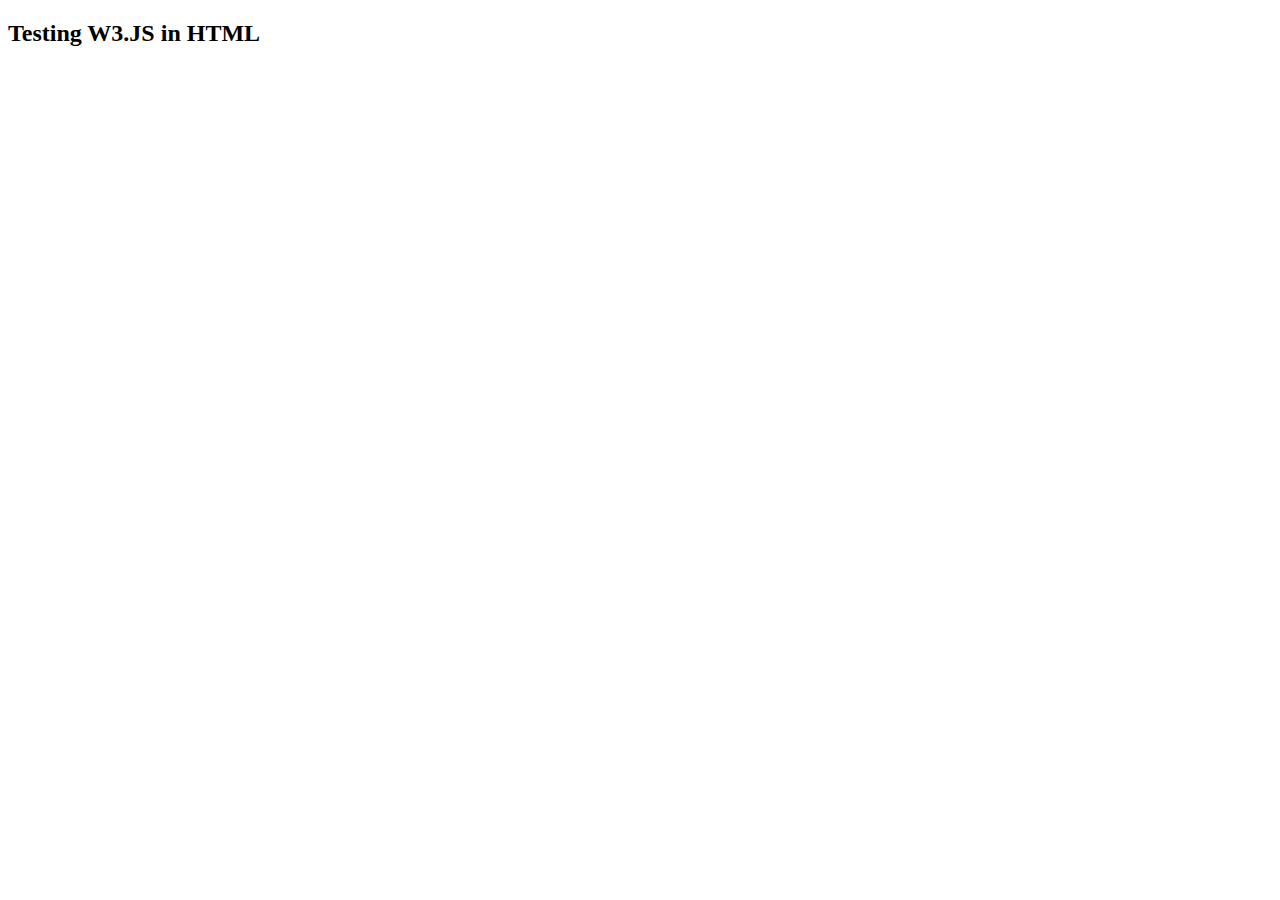
<file: test.html>
<!DOCTYPE html>
<html>
<title>W3.JS</title>
<script src="https://www.w3schools.com/lib/w3.js"></script>
<body>

<h2>Testing W3.JS in HTML</h2>

<p w3-include-html="content.html"></p> 
<!--a href="howto_google_maps.asp">Google Maps</a><br>
<a href="howto_css_animate_buttons.asp">Animated Buttons</a><br>
<a href="howto_css_modals.asp">Modal Boxes</a><br>
<a href="howto_js_animate.asp">Animations</a><br>
<a href="howto_js_progressbar.asp">Progress Bars</a><br>
<a href="howto_css_dropdown.asp">Hover Dropdowns</a><br>
<a href="howto_js_dropdown.asp">Click Dropdowns</a><br>
<a href="howto_css_table_responsive.asp">Responsive Tables</a><br--> 

<script>
w3.includeHTML();
</script>

</body>
</html>
</file>
